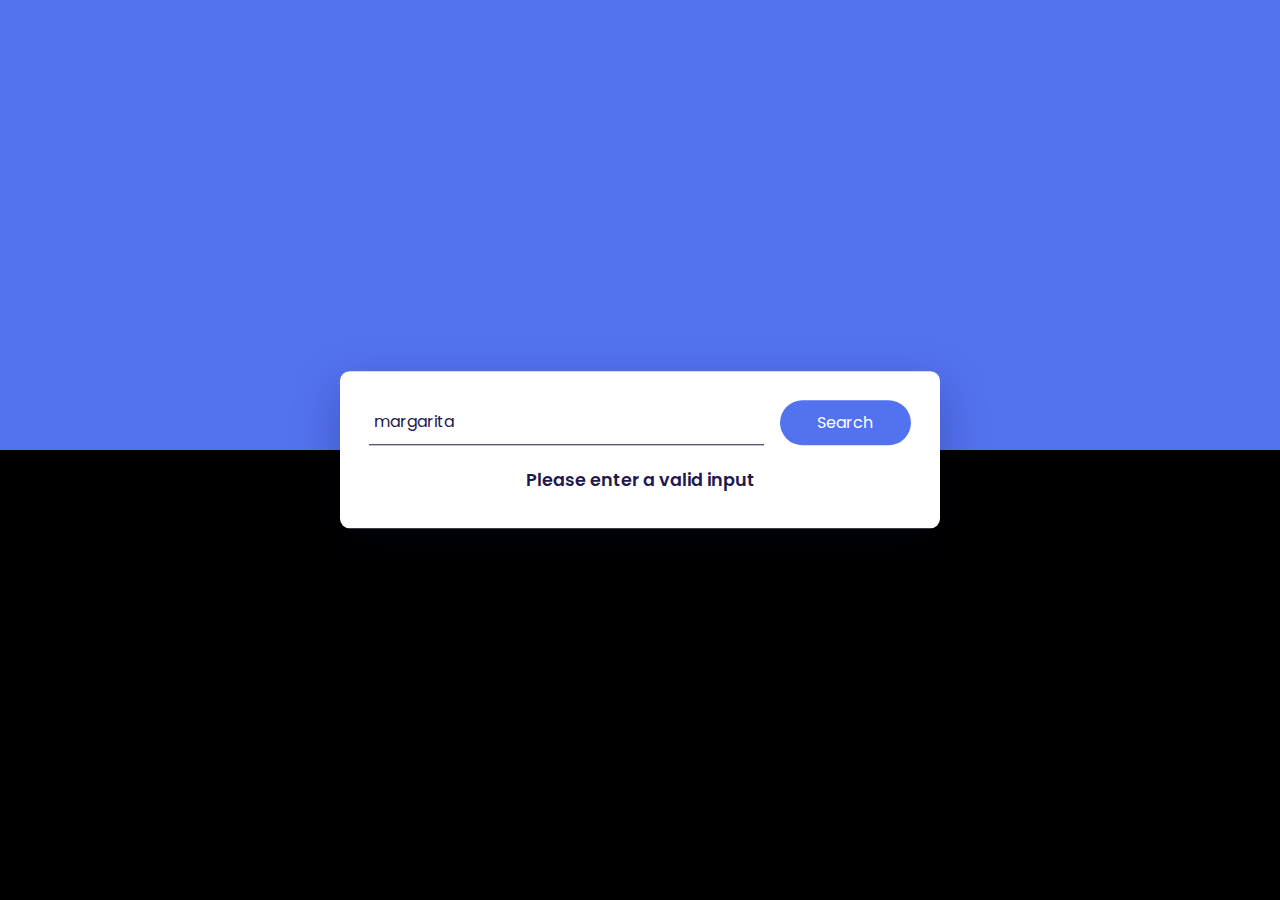
<file: cocktail_app/index.html>
<!DOCTYPE html>
<html lang="en">
  <head>
    <meta name="viewport" content="width=device-width, initial-scale=1.0" />
    <title>Cocktail App</title>
    <!-- Google Font -->
    <link
      href="https://fonts.googleapis.com/css2?family=Poppins:wght@400;600&display=swap"
      rel="stylesheet"
    />
    <link rel="stylesheet" href="style.css" />
  </head>
  <body>
    <div class="container">
      <div class="search-container">
        <input
          type="text"
          placeholder="Type a cocktail name..."
          id="user-inp"
          value="margarita"
        />
        <button id="search-btn">Search</button>
      </div>
      <div id="result"></div>
    </div>
    <script src="script.js"></script>
  </body>
</html>
</file>
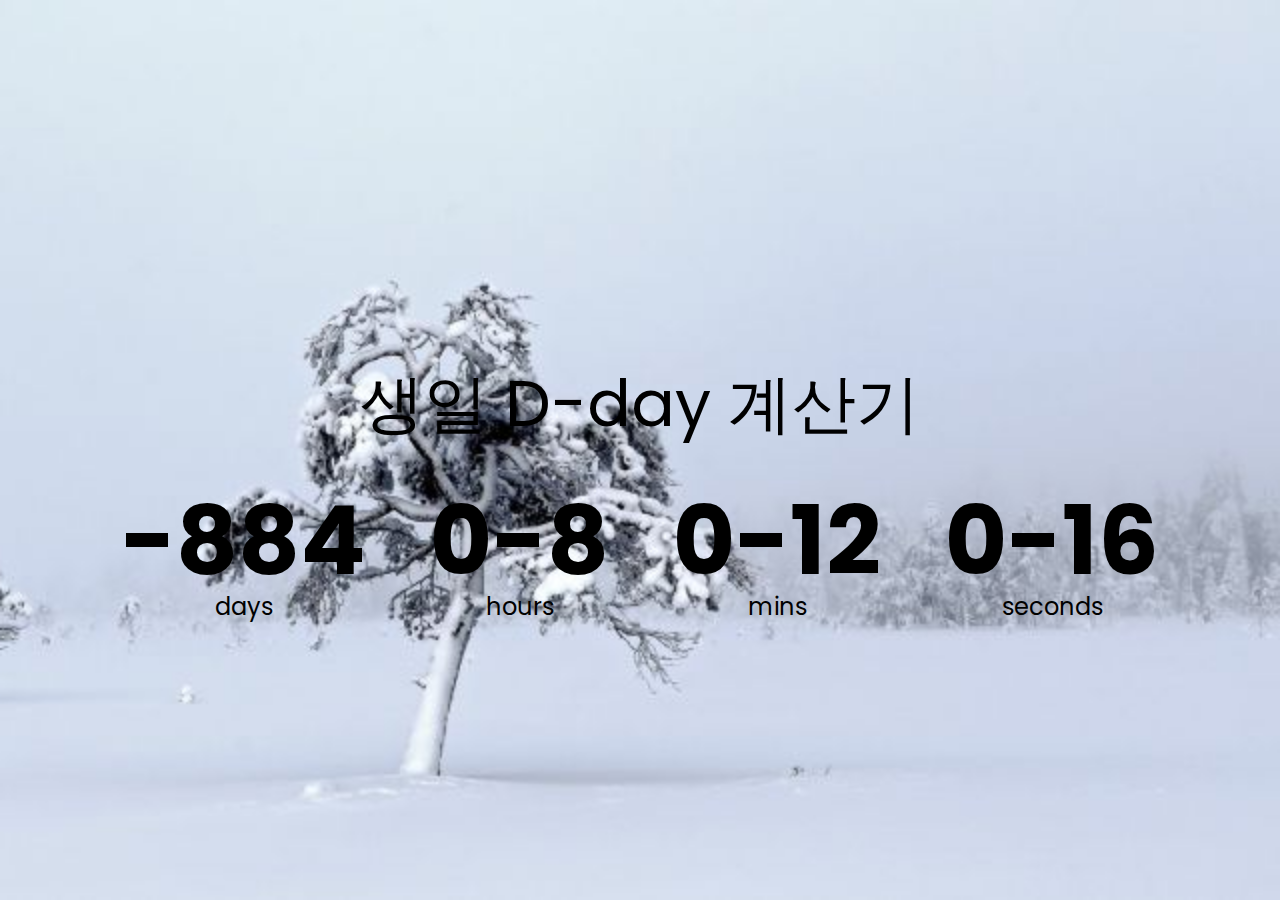
<file: countdown_timer/index.html>
<!DOCTYPE html>
<html lang="en">
<head>
    <meta charset="UTF-8">
    <meta name="viewport" content="width=device-width, initial-scale=1.0">
    <title>Countdown Timer</title>
    <link rel="stylesheet" href="style.css">
    <script src="script.js" defer></script>
</head>
<body>
    <h1>생일 D-day 계산기</h1>

    <div class = "countdown-container">
        <div class="countdown-el days-c">
            <p class="big-text" id="days">0</p>
            <span>days</span>
        </div>
        <div class="countdown-el hours-c">
            <p class="big-text" id="hours">0</p>
            <span>hours</span>
        </div>
        <div class="countdown-el mins-c">
            <p class="big-text" id="mins">0</p>
            <span>mins</span>
        </div>
        <div class="countdown-el seconds-c">
            <p class="big-text" id="seconds">0</p>
            <span>seconds</span>
        </div>
    </div>
</body>
</html>
</file>
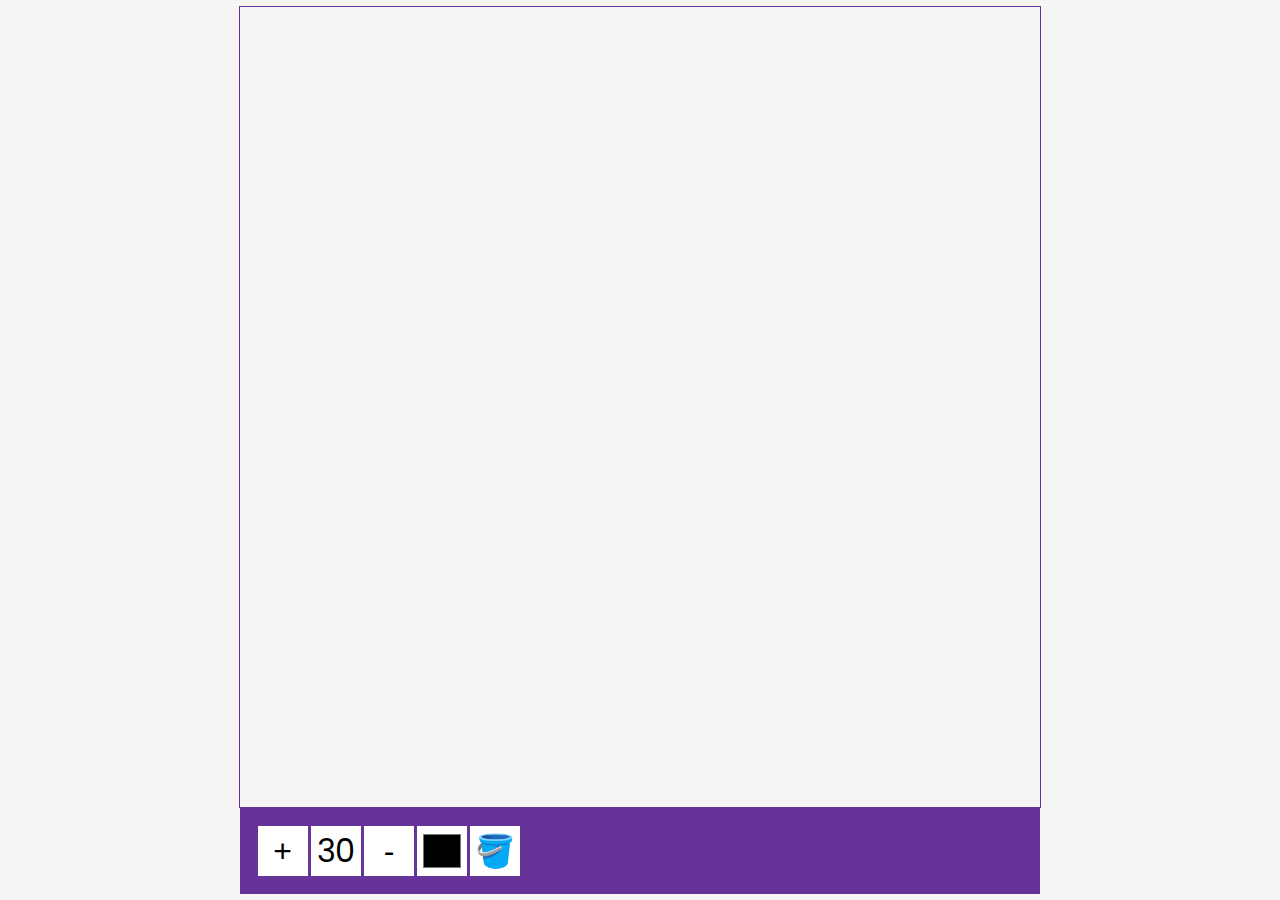
<file: drawing_app/index.html>
<!DOCTYPE html>
<html lang="en">
<head>
    <meta charset="UTF-8">
    <meta name="viewport" content="width=device-width, initial-scale=1.0">
    <title>Title</title>
    <link rel="stylesheet" href="style.css">
    <script src="script.js" defer></script>
</head>
<body>
    <canvas id="canvas" width="800" height="800"></canvas>
    <div class="toolbox">
        <button id="increase">+</button>
        <span id="size">30</span>
        <button id="decrease">-</button>
        <input type="color" id="color"/>
        <button id="clear">🪣</button>
    </div>
</body>
</html>
</file>
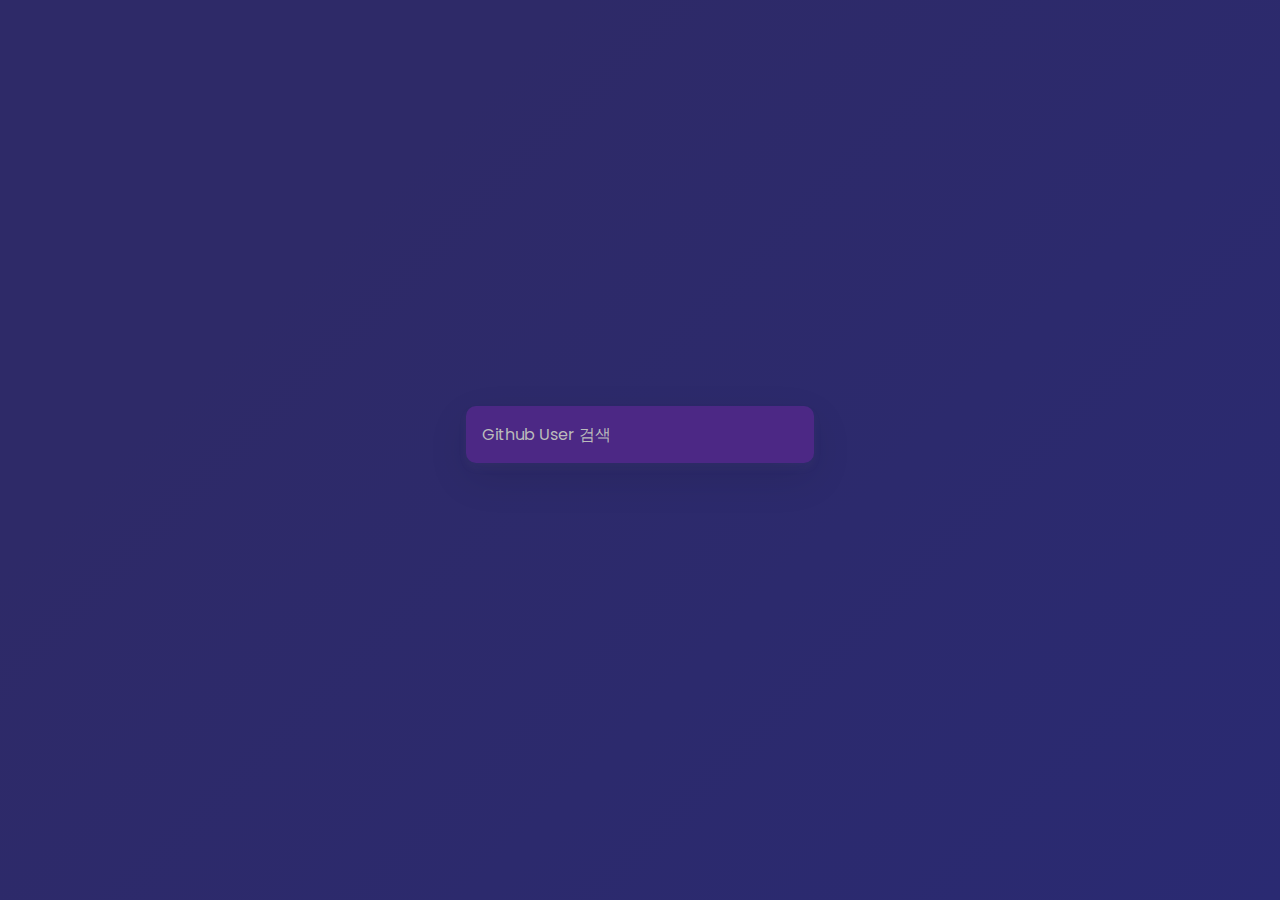
<file: github_profiles/index.html>
<!DOCTYPE html>
<html lang="en">
    <head>
        <meta charset="UTF-8">
        <meta name="viewport" content="width=device-width, initial-scale=1.0">
        <title>Github Profiles</title>
        <link rel="stylesheet" href="style.css">
        <script src="script.js" defer></script>
    </head>
    <body>
        <form id="form">
            <input type="text" id="search" placeholder="Github User 검색">
        </form>
        <main id="main"></main>
    </body>
</html>
</file>
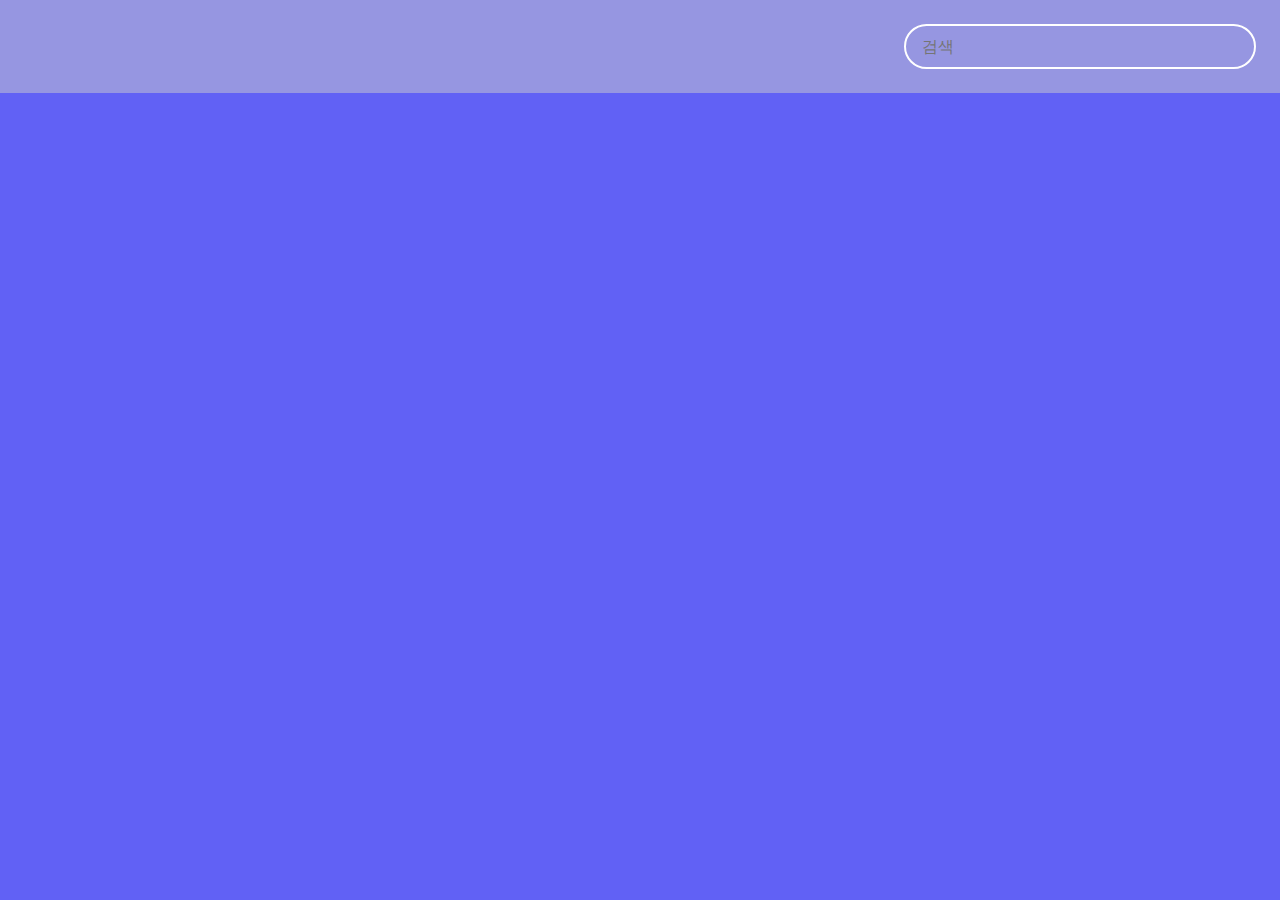
<file: movie_app/index.html>
<!DOCTYPE html>
<html lang="en">
    <head>
        <meta charset="UTF-8">
        <meta name="viewport" content="width=device-width, initial-scale=1.0">
        <title>Movie App</title>
        <link rel="stylesheet" href="style.css">
        <script src="script.js" defer></script>
    </head>
    <body>
        <header>
            <form id="form">
                <input type="text" id="search" placeholder="검색" class="search"/>
            </form>
        </header>
        <main id="main"></main>
    </body>
</html>
</file>
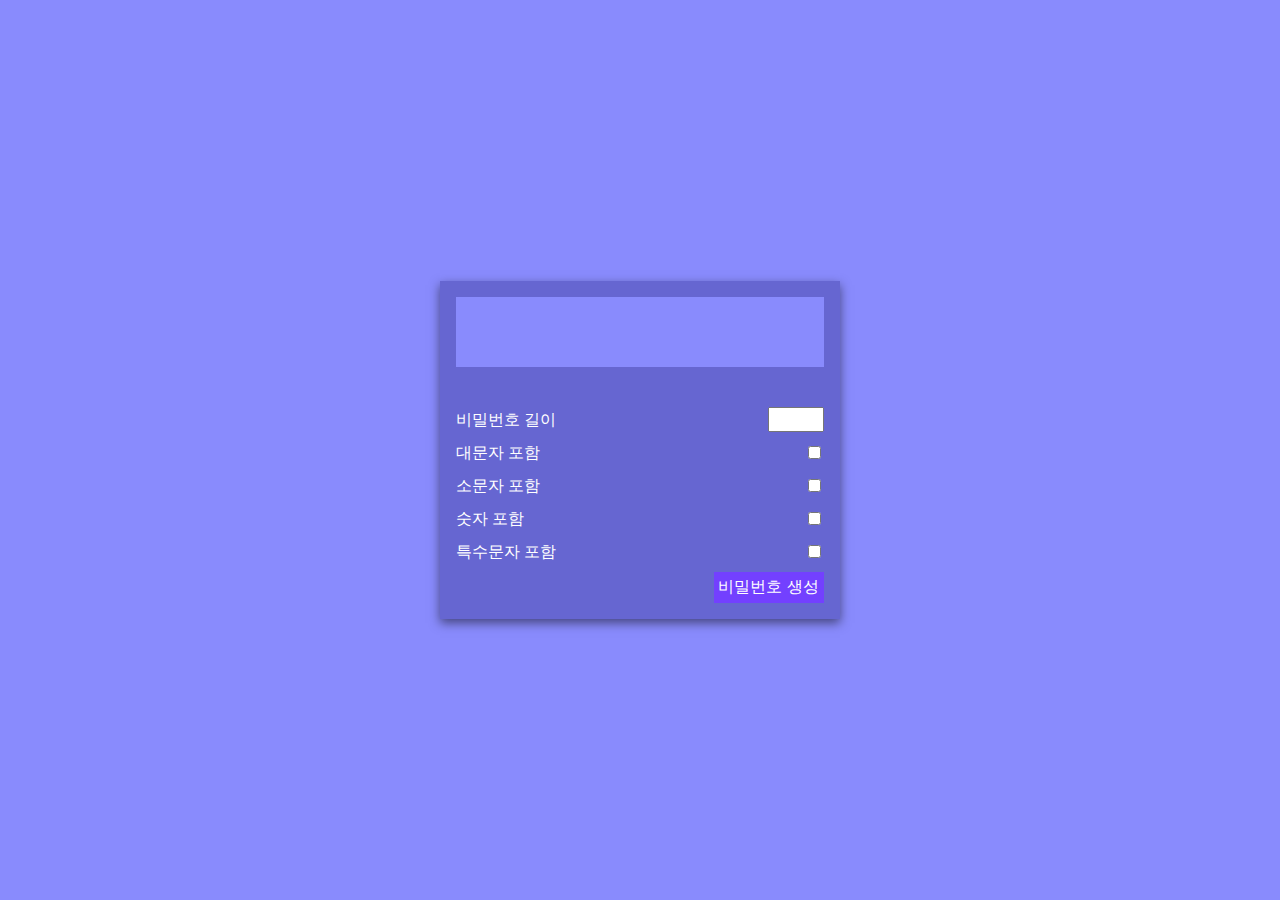
<file: Password_generator/index.html>
<!DOCTYPE html>
<html lang="en">
<head>
    <meta charset="UTF-8">
    <meta name="viewport" content="width=device-width, initial-scale=1.0">
    <title>Password_generator</title>
    <link rel="stylesheet" href="style.css">
    <script src="script.js" defer></script>
</head>
<body>
    <div class="pw-container">
        <div class="pw-header">
            <div class="pw">
                <span id="pw"></span>
                <button id="copy">복사</button>
            </div>
        </div>
        <div class="pw-body">
            <div class="form-control">
                <label for="len">비밀번호 길이</label>
                <input id="len" type="number" min="4" max="20"/>
            </div>
            <div class="form-control">
                <label for="upper">대문자 포함</label>
                <input id="upper" type="checkbox"/>
            </div>
            <div class="form-control">
                <label for="lower">소문자 포함</label>
                <input id="lower" type="checkbox"/>
            </div>
            <div class="form-control">
                <label for="number">숫자 포함</label>
                <input id="number" type="checkbox"/>
            </div>
            <div class="form-control">
                <label for="symbol">특수문자 포함</label>
                <input id="symbol" type="checkbox"/>
            </div> 
            <button class="generate" id="generate">비밀번호 생성</button>
        </div>
    </div>
</body>
</html>
</file>
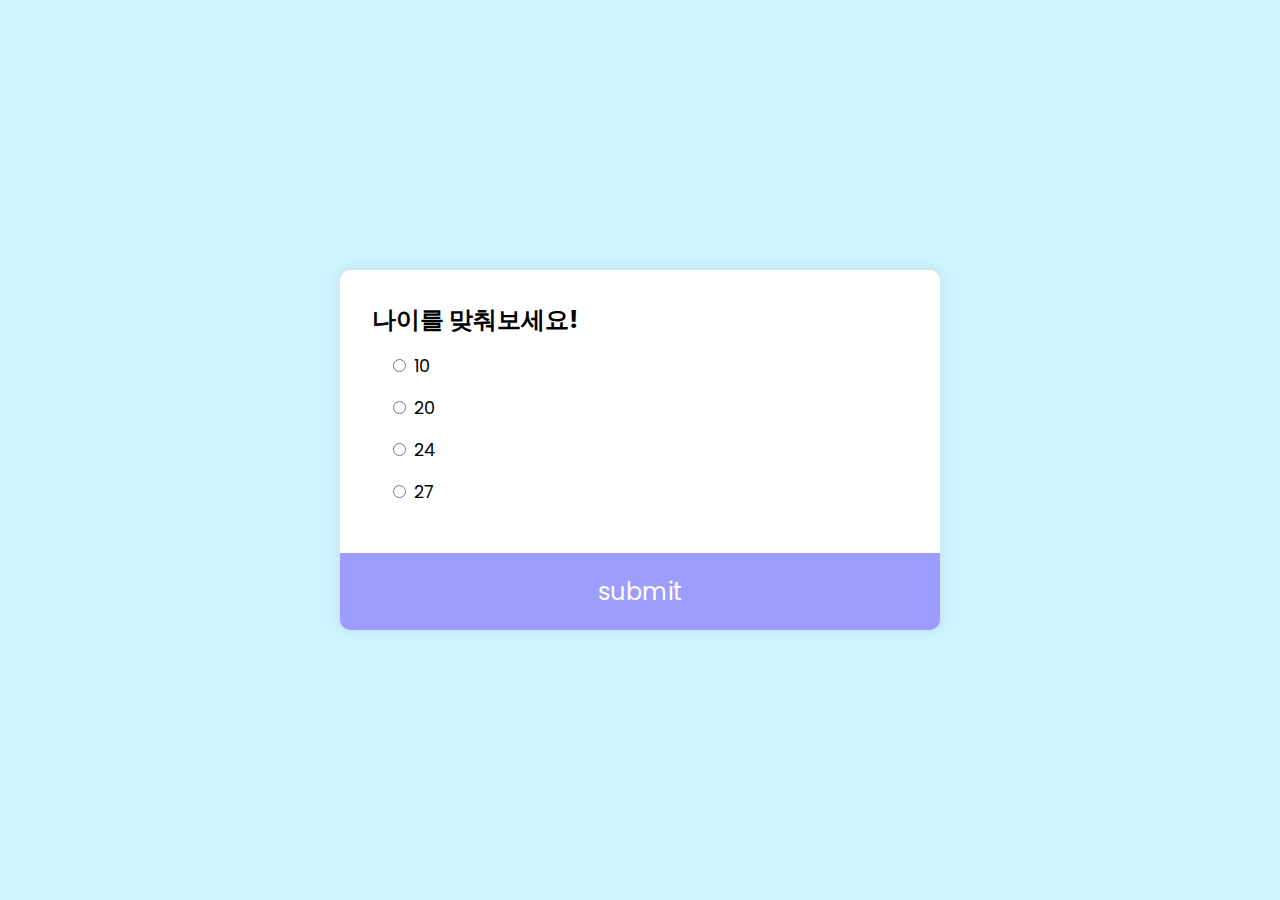
<file: quiz_app/index.html>
<!DOCTYPE html>
<html lang="en">
<head>
    <meta charset="UTF-8">
    <meta name="viewport" content="width=device-width, initial-scale=1.0">
    <title>Quiz App</title>
    <link rel="stylesheet" href="style.css">
    <script src="script.js" defer></script>
</head>
<body>
    <div class="quiz-container" id="quiz">
        <div class="quiz-header">
            <h2 id="question">Question text</h2>
            <ul>
                <li>
                    <input type="radio" id="a" name="answer" class="answer">
                    <label for="a" id="a_text">Question</label>
                </li>
                <li>
                    <input type="radio" id="b" name="answer" class="answer">
                    <label for="b" id="b_text">Question</label>
                </li>
                <li>
                    <input type="radio" id="c" name="answer" class="answer">
                    <label for="c" id="c_text">Question</label>
                </li>
                <li>
                    <input type="radio" id="d" name="answer" class="answer">
                    <label for="d" id="d_text">Question</label>
                </li>
            </ul>
        </div>
        <button id="submit">submit</button>
    </div>
</body>
</html>
</file>
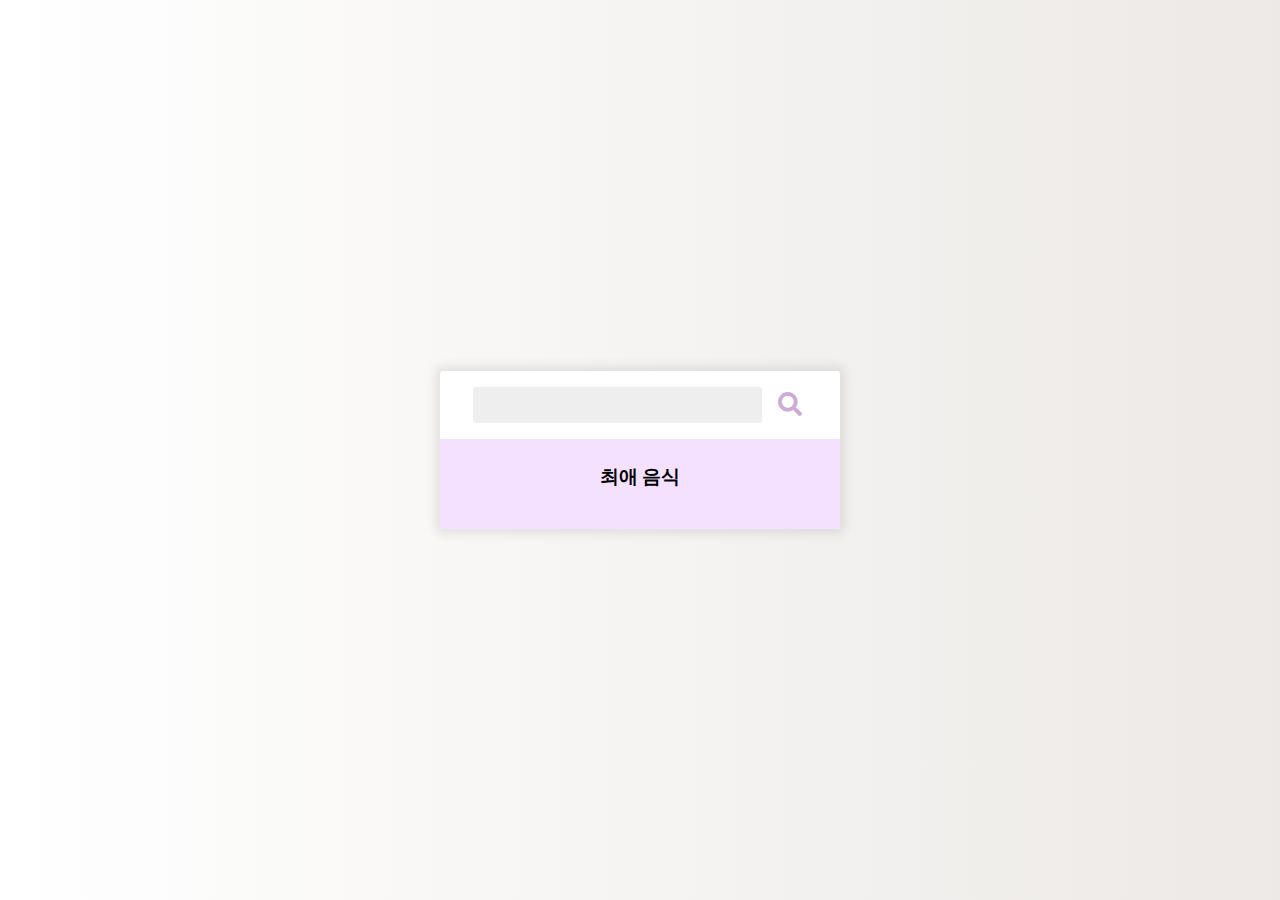
<file: recipe_app/index.html>
<!DOCTYPE html>
<html lang="en">
    <head>
        <meta charset="UTF-8" />
        <meta name="viewport" content="width=device-width, initial-scale=1.0" />
        <title>레시피앱</title>
        <link
            rel="stylesheet"
            href="https://cdnjs.cloudflare.com/ajax/libs/font-awesome/5.14.0/css/all.min.css"
        />
        <link rel="stylesheet" href="style.css" />
        <script src="script.js" defer></script>
    </head>
    <body>
        <div class="mobile-container">
            <header>
                <input type="text" id="search-term" />
                <button id="search"><i class="fas fa-search"></i></button>
            </header>
            <div class="fav-container">
                <h3>최애 음식</h3>
                <ul class="fav-meals" id="fav-meals"></ul>
                
            </div>
            <div class="meals" id="meals"></div>
        </div>

        <div class="popup-container hidden" id="meal-popup">
            <div class="popup">
                <button id="close-popup" class="close-popup">
                    <i class="fas fa-times"></i>
                </button>
                <div class="meal-info" id="meal-info"></div>
            </div>
        </div>
    </body>
</html>
</file>
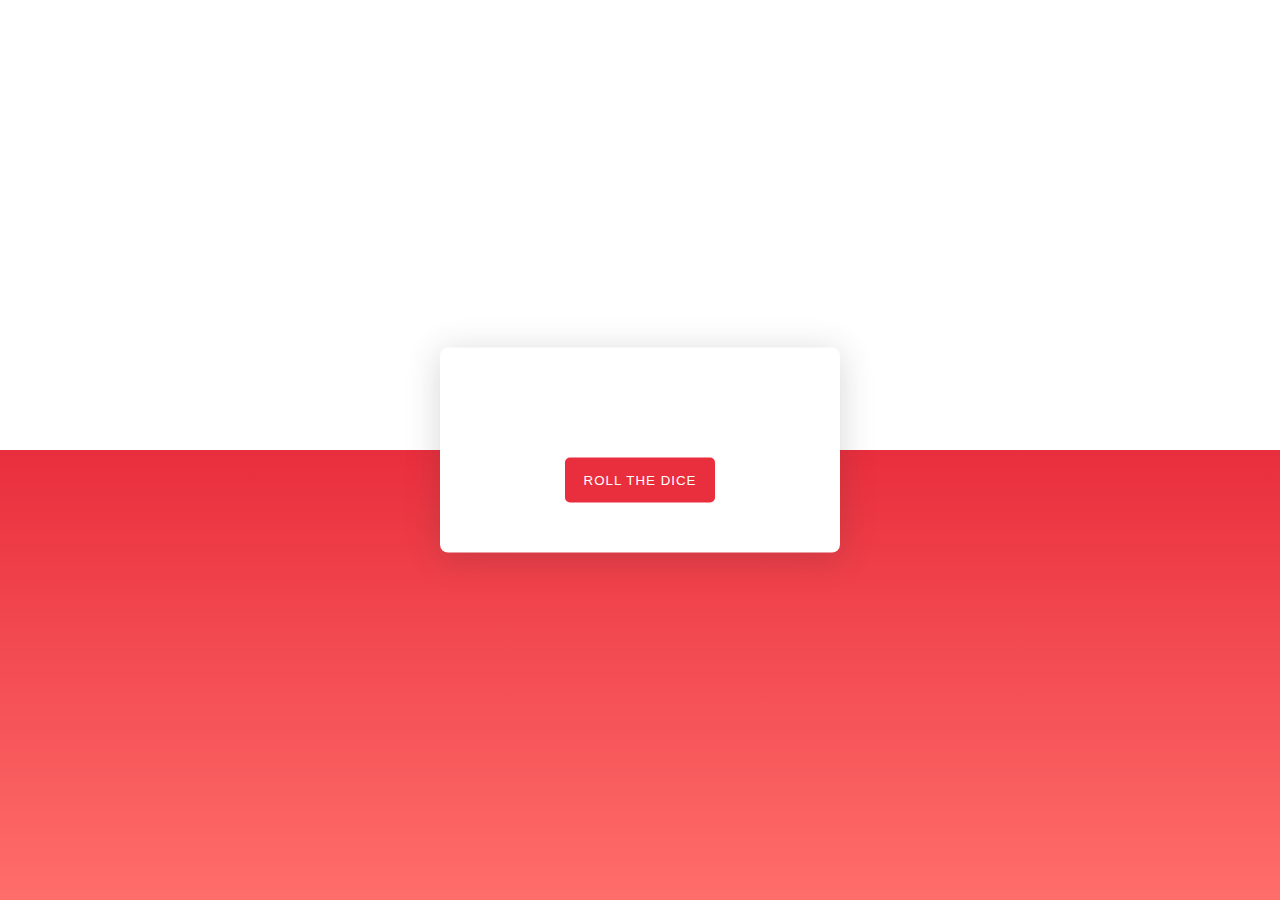
<file: Roll_Dice/index.html>
<!DOCTYPE html>
<html lang="en">
<head>
    <meta charset="UTF-8">
    <meta name="viewport" content="width=device-width, initial-scale=1.0">
    <title>Roll The Dice</title>
    <link href="https://fonts.googleapis.com/css2?family=Poppins:wght@500&display=swap" rel="stylesheet">
    <link rel="stylesheet" href="style.css">
</head>
<body>
    <div class="container">
        <div class="dice-wrapper">
            <img id="die-1">
            <img id="die-2">
        </div>
        <p id="total"></p>
        <button onclick="roll()">ROLL THE DICE</button>
    </div>
    <script src="script.js"></script>
</body>
</html>
</file>
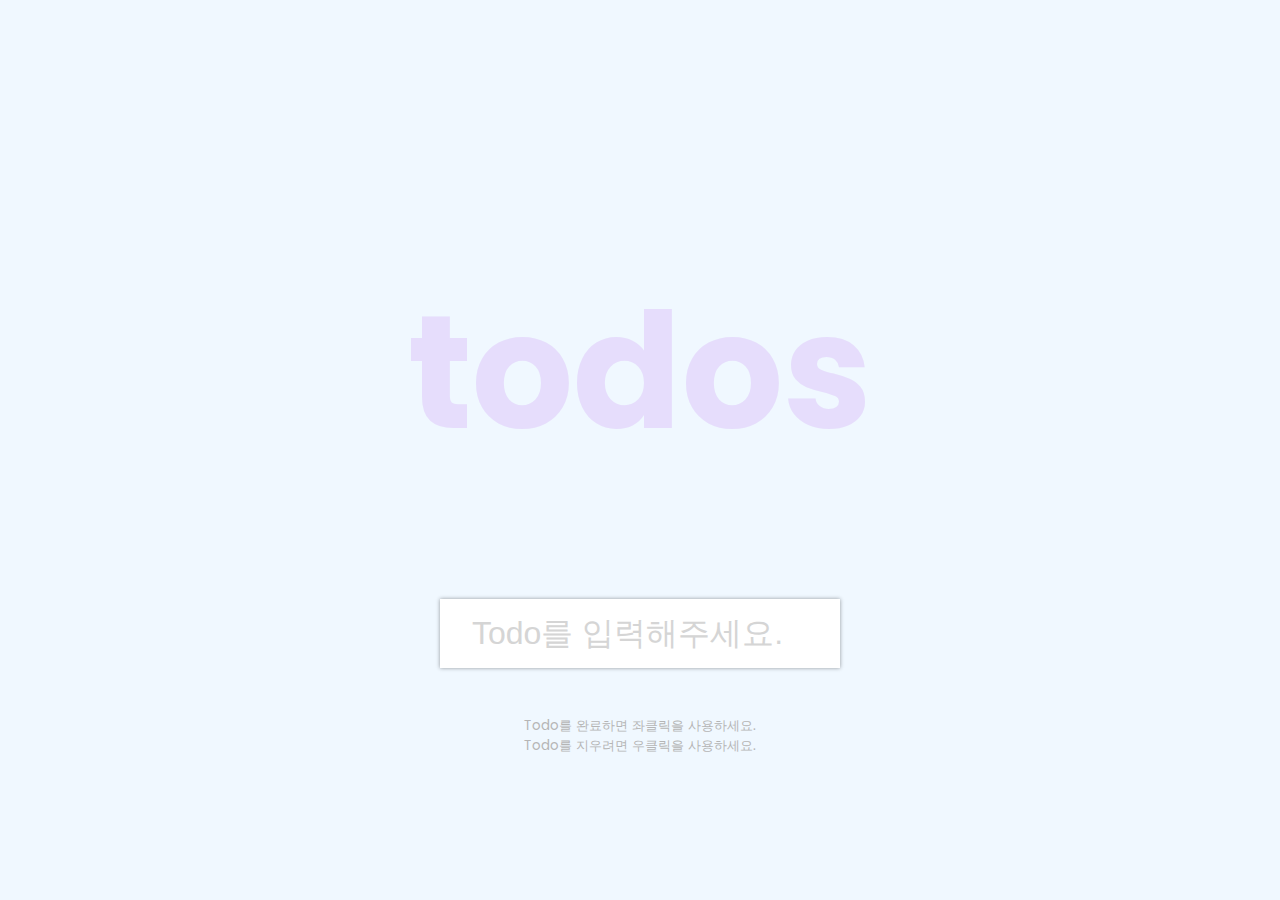
<file: Todo_app/index.html>
<!DOCTYPE html>
<html lang="en">
<head>
    <meta charset="UTF-8">
    <meta name="viewport" content="width=device-width, initial-scale=1.0">
    <title>ToDo APP</title>
    <link rel="stylesheet" href="style.css">
    <script src="script.js" defer></script>
</head>
<body>
    <h1>todos</h1>
    <form id="form">
        <input type="text" id="input" class="input" placeholder="Todo를 입력해주세요." autocomplete="off"/>
        <ul class="todos" id="todos"></ul>
    </form>
    <small>Todo를 완료하면 좌클릭을 사용하세요. 
        <br>Todo를 지우려면 우클릭을 사용하세요.</small>
</body>
</html>
</file>
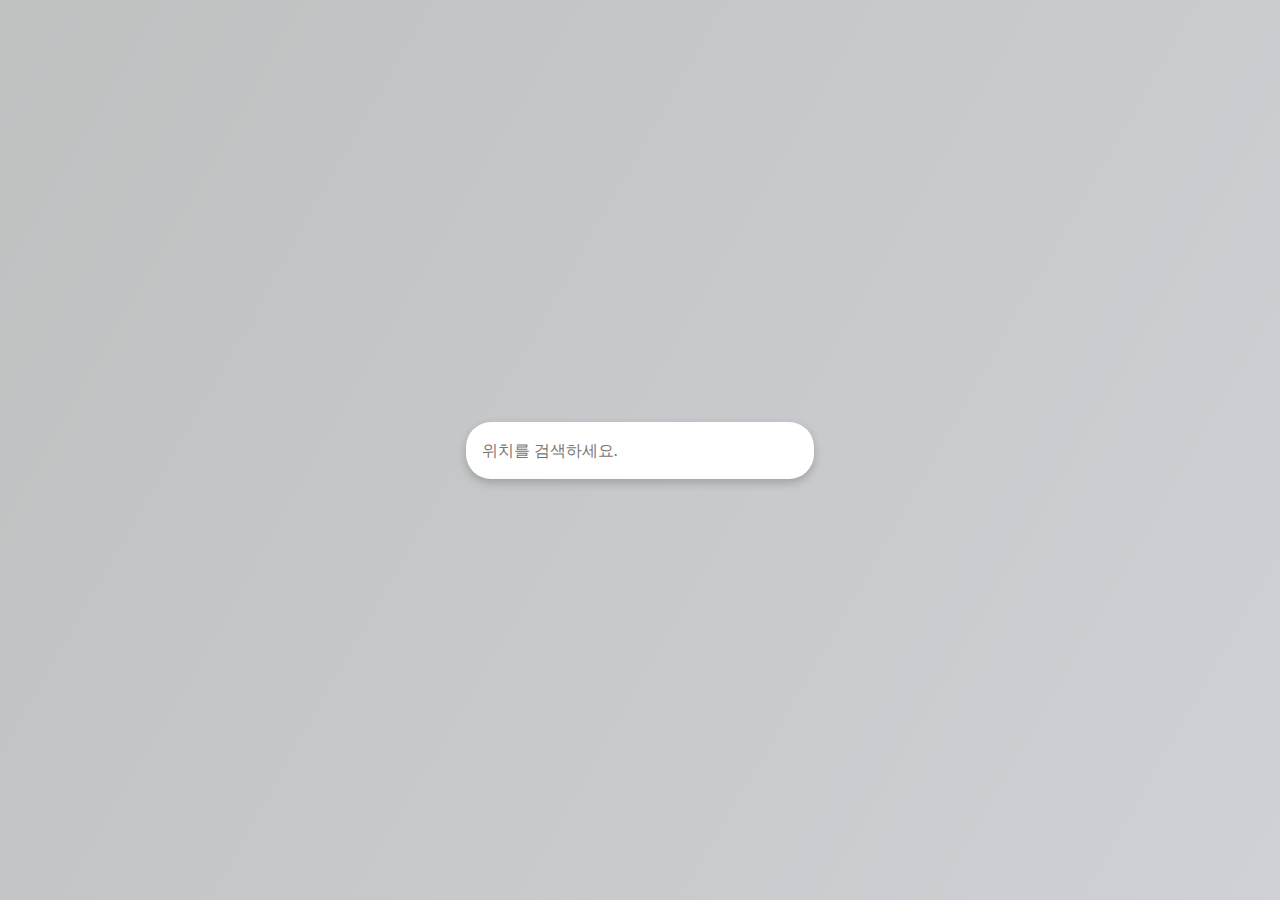
<file: weather_app/index.html>
<!DOCTYPE html>
<html lang="en">
    <head>
        <meta charset="UTF-8" />
        <meta name="viewport" content="width=device-width, initial-scale=1.0" />
        <title>Weather App</title>
        <link rel="stylesheet" href="style.css" />
        <script src="script.js" defer></script>
    </head>
    <body>
        <form id="form">
            <input
                type="text"
                id="search"
                placeholder="위치를 검색하세요."
                autocomplete="off"
            />
        </form>
        <main id="main"></main>
    </body>
</html>
</file>
<file: cocktail_app/style.css>
* {
    padding: 0;
    margin: 0;
    box-sizing: border-box;
    font-family: "Poppins", sans-serif;
  }
  body {
    height: 100vh;
    background: linear-gradient(#5372f0 50%, #000000 50%);
  }
  .container {
    position: absolute;
    transform: translate(-50%, -50%);
    top: 50%;
    left: 50%;
    width: 90vw;
    max-width: 37.5em;
    background-color: #ffffff;
    padding: 1.8em;
    border-radius: 0.6em;
    box-shadow: 0 1em 3em rgba(2, 9, 38, 0.25);
  }
  .search-container {
    display: grid;
    grid-template-columns: 9fr 3fr;
    gap: 1em;
    margin-bottom: 1.2em;
  }
  .search-container input {
    font-size: 1em;
    padding: 0.6em 0.3em;
    border: none;
    outline: none;
    color: #1f194c;
    border-bottom: 1.5px solid #1f194c;
  }
  .search-container input:focus {
    border-color: #5372f0;
  }
  .search-container button {
    font-size: 1em;
    border-radius: 2em;
    background-color: #5372f0;
    border: none;
    outline: none;
    color: #ffffff;
    cursor: pointer;
  }
  #result {
    color: #575a7b;
    line-height: 2em;
  }
  #result img {
    display: block;
    max-width: 12.5em;
    margin: auto;
  }
  #result h2 {
    font-size: 1.25em;
    margin: 0.8em 0 1.6em 0;
    text-align: center;
    text-transform: uppercase;
    font-weight: 600;
    letter-spacing: 0.05em;
    color: #1f194c;
    position: relative;
  }
  #result h2:before {
    content: "";
    position: absolute;
    width: 15%;
    height: 3px;
    background-color: #5372f0;
    left: 42.5%;
    bottom: -0.3em;
  }
  #result h3 {
    font-size: 1.1em;
    font-weight: 600;
    margin-bottom: 0.2em;
    color: #1f194c;
  }
  #result ul {
    margin-bottom: 1em;
    margin-left: 1.8em;
    display: grid;
    grid-template-columns: auto auto;
  }
  #result li {
    margin-bottom: 0.3em;
  }
  #result p {
    text-align: justify;
    font-weight: 400;
    font-size: 0.95em;
  }
  .msg {
    text-align: center;
  }
  @media screen and (max-width: 600px) {
    .container {
      font-size: 14px;
    }
  }
</file>
<file: countdown_timer/style.css>
@import url('https://fonts.googleapis.com/css2?family=Poppins:wght@300&display=swap');

* {
box-sizing: border-box;
}

body {
    background-image: url("./snow.jpg");
    min-height: 100vh;
    background-size: cover;
    background-position: center center;
    display: flex;
    flex-direction: column;
    align-items: center;
    justify-content: center;
    font-family: "Poppins", sans-serif;
    margin: 0;
}

h1{
    font-weight: normal;
    font-size: 4rem;
    margin-top: -10rem;
    margin-top: 5rem;
}

.countdown-container{
    display: flex;
}

.big-text{
    font-weight: bold;
    font-size: 6rem;
    line-height: 1;
    margin: 0 2rem;
}

.countdown-el{
    text-align: center;
}

.countdown-el span {
    font-size: 1.5rem;
}
</file>
<file: drawing_app/style.css>
@import url('https://fonts.googleapis.com/css2?family=Poppins:wght@700&display=swap');

* {
box-sizing: border-box;
}

body {
    background-color: #f5f5f5;
    display: flex;
    flex-direction: column;
    align-items: center;
    justify-content: center;
    font-family: "Poppins", sans-serif;
    margin: 0;
    min-height: 100vh;
}

canvas {
    border: 1px solid rebeccapurple;
}

.toolbox {
    background-color: rebeccapurple;
    display: flex;
    padding: 1rem;
    width: 800px;
}

.toolbox > * {
    background-color: #fff;
    display: inline-flex;
    align-items: center;
    justify-content: center;
    border: none;
    font-size: 2rem;
    padding: 0.25rem;
    margin: 0.1rem;;
    width: 50px;
    height: 50px;
}
</file>
<file: github_profiles/style.css>
@import url("https://fonts.googleapis.com/css2?family=Poppins:wght@200;400;600&display=swap");

* {
    box-sizing: border-box;
}

body {
    background-color: #2a2a72;
    background-image: linear-gradient(315deg, #2a2a72 0%, #2e2a68 74%);
    display: flex;
    flex-direction: column;
    align-items: center;
    justify-content: center;
    font-family: "Poppins", sans-serif;
    margin: 0;
    min-height: 100vh;
}

input {
    background-color: #4c2885;
    border-radius: 10px;
    border: none;
    box-shadow: 0 5px 10px rgba(154, 160, 185, 0.05),
        0 15px 40px rgba(0, 0, 0, 0.1);
    color: white;
    font-family: inherit;
    font-size: 1rem;
    padding: 1rem;
    margin-bottom: 2rem;
}

input::placeholder {
    color: #bbb;
}

input:focus {
    outline: none;
}

.card {
    background-color: #4c2885;
    background-image: linear-gradient(315deg, #4c2885 0%, #4c11ac 100%);
    border-radius: 20px;
    box-shadow: 0 5px 10px rgba(154, 160, 185, 0.05),
        0 15px 40px rgba(0, 0, 0, 0.1);
    display: flex;
    padding: 3rem;
    max-width: 800px;
}

.avatar {
    border: 10px solid #2a2a72;
    border-radius: 50%;
    height: 150px;
    width: 150px;
}

.user-info {
    color: #eee;
    margin-left: 2rem;
}

.user-info h2 {
    margin-top: 0;
}

.user-info ul {
    display: flex;
    justify-content: space-between;
    list-style-type: none;
    padding: 0;
    max-width: 400px;
}

.user-info ul li {
    display: flex;
    align-items: center;
}

.user-info ul li strong {
    font-size: 0.9rem;
    margin-left: 0.5rem;
}

.repo {
    background-color: #2a2a72;
    border-radius: 5px;
    display: inline-block;
    color: white;
    font-size: 0.7rem;
    padding: 0.25rem 0.5rem;
    margin-right: 0.5rem;
    margin-bottom: 0.5rem;
    text-decoration: none;
}
</file>
<file: movie_app/style.css>
@import url('https://fonts.googleapis.com/css2?family=Poppins:wght@700&display=swap');

* {
box-sizing: border-box;
}

body {
    background-color: rgb(97, 97, 245);
    font-family: "Poppins", sans-serif;
    margin: 0;
}

header {
    background-color: rgb(150, 150, 225);
    padding: 1.5rem;
    display: flex;
    justify-content: flex-end;
}

.search {
    background-color: transparent;
    border: 2px solid #fff;
    border-radius: 50px;
    font-family: inherit;
    font-size: 1rem;
    padding: 0.5rem 1rem;
}

.search:focus{
    background-color: aliceblue;
    outline: none;
}
main {
    display: flex;
    flex-wrap: wrap;
}
.movie {
    overflow: hidden;
    background-color: rgb(150, 150, 225);
    border-radius: 3px;
    box-shadow: 0 4px 5px rgba(0, 0, 0, 0.2);
    width: 300px;
    margin: 2rem;
    position: relative;
}

.movie img {
    width: 100%;
}

.movie-info {
    color: #fff;
    display: flex;
    justify-content: space-between;
    align-items: center;
    padding: 0.5rem 1rem 1rem;
    letter-spacing: 0.5px;
}

.movie-info h3 {
    margin: 0;
}

.movie-info span {
    background-color: rgb(25, 25, 136);
    border-radius: 3px;
    padding: 0.25rem 0.5rem;
    font-weight: bold;
}

.movie-info span.green{
    color: green;
}

.movie-info span.orange{
    color: orange;
}

.movie-info span.red{
    color: red;
}

.overview {
    background-color: aliceblue;
    overflow: auto;
    padding: 2rem;
    position: absolute;
    top: 0;
    left: 0;
    bottom: 0;
    right: 0;
    transform: translateY(100%);
    transition: transform 0.3s ease-in;
}

.movie:hover .overview {
    transform: translateY(0);
}

.overview h4 {
    margin-top : 0;
}
</file>
<file: Password_generator/style.css>
@import url('https://fonts.googleapis.com/css2?family=Poppins:wght@700&display=swap');

* {
box-sizing: border-box;
}

body {
    background-color: rgb(137, 139, 253);
    color: white;
    display: flex;
    align-items: center;
    justify-content: center;
    font-family: "Poppins", sans-serif;
    margin: 0;
    min-height: 100vh;
}

.pw-container {
    background-color: rgb(102, 102, 209);
    width: 400px;
    box-shadow: 0 4px 10px rgba(0, 0, 0, 0.5);
}

.pw-header {
    padding: 1rem;
}

.pw {
    background-color: rgb(137, 139, 253);
    display: flex;
    font-size: 1.5rem;
    align-items: center;
    position: relative;
    width: 100%;
    height: 70px;
    padding: 1rem;
    overflow: auto; 
}

.pw button {
    background-color: rgb(115, 64, 255);
    border: none;
    color: white;
    cursor: pointer;
    font-style: inherit;
    padding: 0.25rem;
    position: absolute;
    transform: translate(0,20%);
    transition: opacity 0.2s ease, transform 0.2s ease;
    opacity: 0;
    top: 0%;
    right: 0%;
}

.pw:hover button {
    opacity: 1; /*투명도*/
    transform:translate(0,0%);
                      
}

.pw-body {
    padding: 1rem;
}

.form-control {
    display: flex;
    justify-content: space-between;
    margin: 0.5rem 0;
}

.generate {
    background-color: rgb(115, 64, 255);
    display: block;
    border: none;
    cursor: pointer;
    color: white;
    font-size: 1rem;
    padding: 0.3rem;
    margin-left: 70%;
}
</file>
<file: quiz_app/style.css>
@import url('https://fonts.googleapis.com/css2?family=Poppins:wght@700&display=swap');

* {
box-sizing: border-box;
}

body {
    background-color: #cff4ff;
    font-family: "Poppins", sans-serif;
    justify-content: center;
    align-items: center;
    display: flex;
    margin: 0;
    min-height: 100vh;
}

.quiz-container{
    background-color: #fff;
    border-radius: 10px;
    box-shadow: 0 0 10px 2px rgba(100,100,100,0.1);
    width: 600px;
    max-width: 100%;
    overflow: hidden;
}

.quiz-header{
    padding: 2rem;
}

h2{
    margin: 0;
}

ul{
    list-style-type: none;
    padding: 0;
}

ul li{
    font-size: 1.1rem;
    margin: 1rem;
    
}

button{
    background-color: rgb(157, 157, 254);
    display: block;
    width: 100%;
    color: #fff;
    padding: 1.3rem;
    border: none;
    font-family: inherit;
    font-size: 1.5rem;
}

button:hover{
    background-color: blue;
}
</file>
<file: recipe_app/style.css>
@import url("https://fonts.googleapis.com/css2?family=Poppins:wght@200;400;600&display=swap");

* {
    box-sizing: border-box; /* 컨텐츠 넓이 이외에도 여백까지 포함*/
}

body {
    background: #ece9e6;
    background: -webkit-linear-gradient(to right, #ffffff, #ece9e6);
    background: linear-gradient(to right, #ffffff, #ece9e6);
    display: flex;
    align-items: center;
    justify-content: center;
    font-family: "Poppins", sans-serif;
    margin: 0;
    min-height: 100vh;
}

img {
    max-width: 100%;
}

.mobile-container {
    background-color: #fff;
    box-shadow: 0 0 10px 5px #3333331a; /*수평 수직 흐림정도 굵기*/
    border-radius: 3px;
    overflow: hidden;   /*내용이넘치면 숨기기*/
    width: 400px;
}

header {
    display: flex;
    align-items: center;
    justify-content: center;
    padding: 1rem;
}

header input {
    background-color: #eee;
    border: none;
    border-radius: 3px;
    font-family: inherit;   /*부모요소로부터 상속된 글꼴*/
    padding: 0.5rem 1rem;
}

header button {
    background-color: transparent;  /*배경투명*/
    border: none;
    color: rgb(204, 172, 215);
    font-size: 1.5rem;
    margin-left: 10px;
}

.fav-container {
    background-color: rgb(243, 225, 255);
    padding: 0.25rem 1rem;
    text-align: center;
}

.fav-meals {
    display: flex;
    flex-wrap: wrap;
    justify-content: center;
    list-style-type: none;
    padding: 0;
}

.fav-meals li {
    cursor: pointer;
    position: relative;
    margin: 5px;
    width: 75px;
}

.fav-meals li .clear {
    background-color: transparent;
    border: none;
    cursor: pointer;
    opacity: 0;
    position: absolute;/*절대위치*/
    top: -0.5rem;
    right: -0.5rem;
    font-size: 1.2rem;
}

.fav-meals li:hover .clear {
    opacity: 1; /*호버되면 화면표시*/
}

.fav-meals li img {
    border: 2px solid #ffffff;
    border-radius: 50%;
    box-shadow: 0 0 10px 2px #3333331a;
    object-fit: cover;
    height: 70px;
    width: 70px;
}

.fav-meals li span {
    display: inline-block;
    font-size: 0.9rem;
    white-space: nowrap;
    overflow: hidden;
    text-overflow: ellipsis;
    width: 75px;
}

.meal {
    border-radius: 3px;
    box-shadow: 0 0 10px 2px #3333331a;
    cursor: pointer;
    margin: 1.5rem;
    overflow: hidden;
}

.meal-header {
    position: relative;
}

.meal-header .random {
    position: absolute;
    top: 1rem;
    background-color: #fff;
    padding: 0.25rem 1rem;
    border-top-right-radius: 3px;
    border-bottom-right-radius: 3px;
}

.meal-header img {
    object-fit: cover;
    height: 250px;
    width: 100%;
}

.meal-body {
    display: flex;
    align-items: center;
    justify-content: space-between;
    padding: 1rem;
}

.meal-body h4 {
    margin: 0;
}

.meal-body .fav-btn {
    border: none;
    background-color: transparent;
    color: rgb(244, 181, 238);
    cursor: pointer;
    font-size: 1.2rem;
}

.meal-body .fav-btn.active {
    color: rgb(195, 70, 211);
}

.popup-container {
    background-color: rgba(0, 0, 0, 0.5);
    display: flex;
    align-items: center;
    justify-content: center;
    position: fixed;
    left: 0;
    right: 0;
    top: 0;
    bottom: 0;
}

.popup-container.hidden {
    opacity: 0;
    pointer-events: none;
}

.popup {
    background-color: #fff;
    border-radius: 5px;
    padding: 0 2rem;
    position: relative;
    overflow: auto;
    max-height: 100vh;
    max-width: 600px;
    width: 100%;
}

.popup .close-popup {
    background-color: transparent;
    border: none;
    cursor: pointer;
    font-size: 1.5rem;
    position: absolute;
    top: 1rem;
    right: 1rem;
}

.meal-info h1 {
    text-align: center;
}
</file>
<file: Roll_Dice/style.css>
*{
    padding: 0;
    margin: 0;
    box-sizing: border-box;
}
body{
    height: 100vh;
    background: linear-gradient(
        #e92e3d,
        #ff6e6a
    ) 0 100% no-repeat;
    background-size: 100% 50%;
}

.container{
    width: 400px;
    padding: 50px;
    position: absolute;
    transform:translate(-50%, -50%);
    top: 50%;
    left:50%;
    background-color: #ffffff;
    box-shadow: 0 5px 35px rgba(50, 50, 50, 0.2);
    border-radius: 8px;
    display: flex;
    flex-direction:column;
    align-items: center;
    font-family: "Poppins",sans-serif;
}

.dice-wrapper{
    width: 90%;
    display: flex;
    justify-content: space-around;
}

p{
    font-size: 16px;
    margin:30px 0;
    font-weight: 500;
}

button{
    background-color: #e92e3d;
    border: none;
    outline: none;
    color: #ffffff;
    padding: 15px 0;
    width: 150px;
    letter-spacing: 1px;
    border-radius: 5px;
    cursor: pointer;
}

.shake{
    animation: shake 0.5s infinite;
}
@keyframes shake{
    0%{
        transform: rotate(8deg);
    }
    50%{
        transform: rotate(-8deg);
    }
    100%{
        transform: rotate(8deg);
    }
}
</file>
<file: Todo_app/style.css>
@import url('https://fonts.googleapis.com/css2?family=Poppins:wght@700&display=swap');

* {
box-sizing: border-box;
}

body {
    background-color: aliceblue;
    display: flex;
    align-items: center;
    justify-content: center;
    flex-direction: column;
    font-family: "Poppins", sans-serif;
    margin: 0;
    min-height: 100vh;
}

h1 {
    color: rgb(216, 183, 248);
    text-align: center;
    font-size: 10rem;
    opacity: 0.4;
}

form {
    box-shadow: 0 0 4px rgba(0, 0, 0, 0.4);
    max-width: 100%;
    width: 400px;
}

.input {
    width: 100%;
    display: block;
    border: none;
    font-size: 2rem;
    padding : 1rem 2rem;
}

.input::placeholder {
    color: #d5d5d5;
}

.todos {
    background-color: #fff;
    padding: 0;
    margin: 0;
    list-style-type: none;
}

.todos li {
    border-top: 1px solid #e5e5e5;
    font-size: 1.5rem;
    padding : 1rem 2rem;  
    cursor: pointer; 
}

.todos li.completed {
    color: #b5b5b5;
    text-decoration: line-through;
}

small {
    color: #b5b5b5;
    margin-top: 3rem;
    text-align: center;
}
</file>
<file: weather_app/style.css>
@import url("https://fonts.googleapis.com/css2?family=Poppins:wght@200;400;600&display=swap");

* {
    box-sizing: border-box;
}

body {
    background: linear-gradient(300deg, #ced1d6, #bfc0c0);
    font-family: "Poppins", sans-serif;
    display: flex;
    flex-direction: column;
    align-items: center;
    justify-content: center;
    margin: 0;
    min-height: 100vh;
}

input {
    background-color: #fff;
    border: none;
    border-radius: 25px;
    box-shadow: 0 4px 10px rgba(0, 0, 0, 0.2);
    font-family: inherit;
    font-size: 1rem;
    padding: 1rem;
    min-width: 300px;
}

input:focus {
    outline: none;
}

.weather {
    font-size: 2rem;
    text-align: center;
}

.weather h2 {
    display: flex;
    align-items: center;
    margin-bottom: 0;
}
</file>
